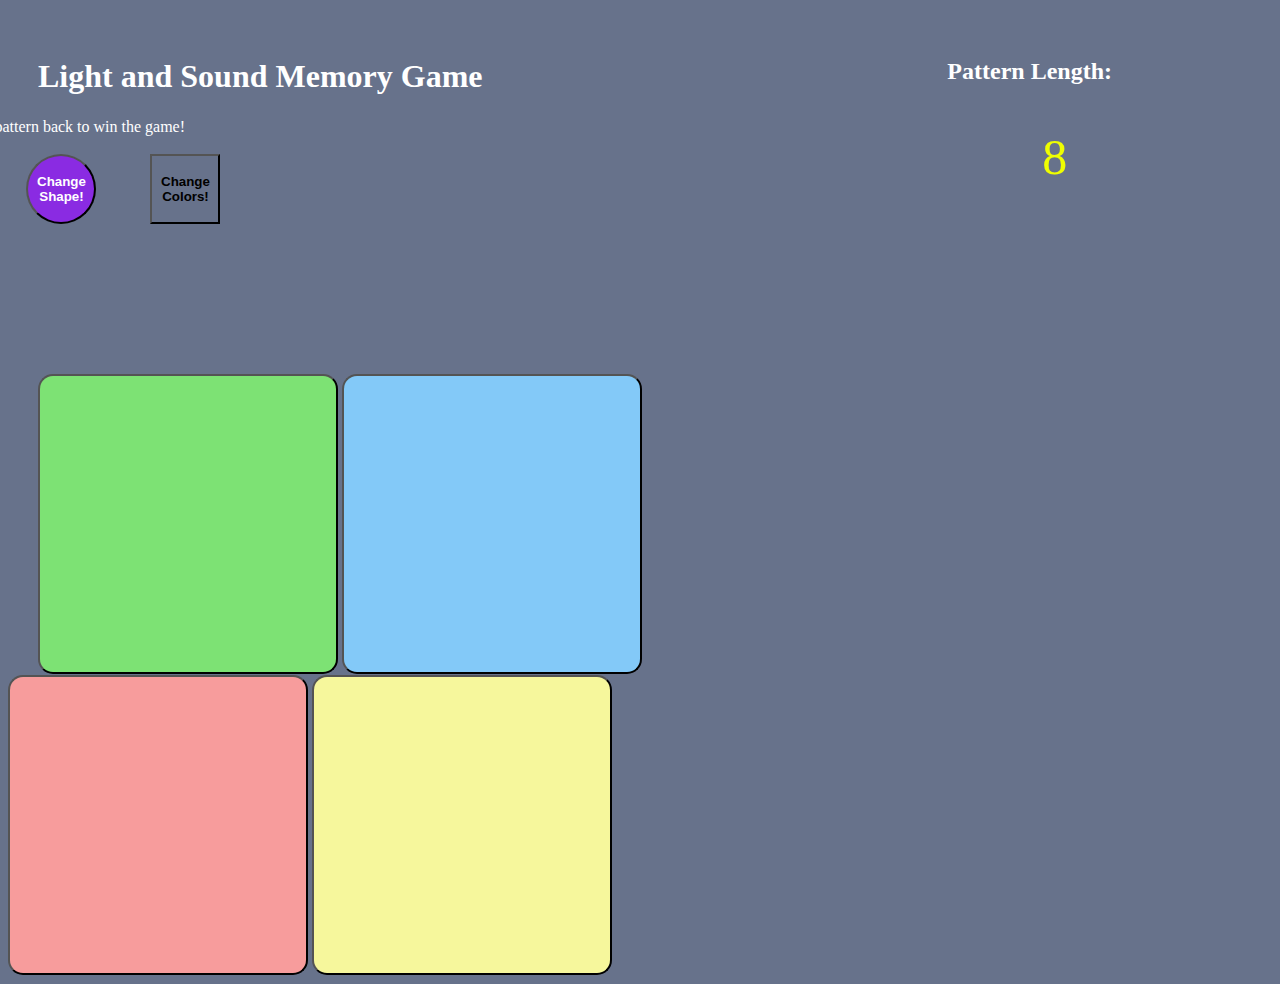
<file: index.html>
<!DOCTYPE html>
<html lang="en">
  <head>
    <meta charset="UTF-8" />
    <meta name="viewport" content="width=device-width, initial-scale=1.0" />
    <link rel="stylesheet" href="style.css" />
    <link rel="icon" href="https://glitch.com/favicon.ico" />
    <title>Codepath Pre-Work Memory Game</title>
  </head>
  <body>
    <h1>Light and Sound Memory Game</h1>
    <h2>Pattern Length:</h2>
    <p id="instruction">Repeat the pattern back to win the game!</p>
    <p id="difficulty">8</p>
    <br />
    <button id="startButton" onclick="start()">Start</button>
    <button id="shapeChanger" onclick="changeShape()">Change Shape!</button>
    <button id="colorChanger" onclick="changeColor()">Change Colors!</button>
    <button id="patternIncreaser" onclick="increasePattern()"></button>
    <button id="patternDecreaser" onclick="decreasePattern()"></button>
    <br />
    <button
      id="green"
      onmousedown="greenButtonDown()"
      onmouseup="greenButtonUp()"
    ></button>
    <button
      id="blue"
      onmousedown="blueButtonDown()"
      onmouseup="blueButtonUp()"
    ></button>
    <button
      id="red"
      onmousedown="redButtonDown()"
      onmouseup="redButtonUp()"
    ></button>
    <button
      id="yellow"
      onmousedown="yellowButtonDown()"
      onmouseup="yellowButtonUp()"
    ></button>
    <script src="script.js"></script>
  </body>
</html>
</file>
<file: style.css>
body {
  background-color: #67728b;
}
h1 {
  color: white;
  font-family: Verdana;
  margin-left: 30px;
  margin-top: 50px;
  float: left;
}
h2 {
  color: white;
  font-family: Verdana;
  float: right;
  margin-top: 50px;
  margin-right: 160px;
}
#instruction {
  float: left;
  color: white;
  font-family: Verdana;
  margin-top: 110px;
  margin-left: -560px;
}
#difficulty {
  float: right;
  margin-right: -120px;
  font-size: 50px;
  font-family: impact;
  margin-top: 120px;
  color: #effe00;
}
#startButton {
  width: 55px;
  height: 40px;
  border-radius: 8px;
  margin-top: 150px;
  margin-left: -565px;
}
#patternDecreaser {
  background-image: url(https://cdn.glitch.global/087fd7a0-f5c4-4eb5-a759-26611465694a/MinusButton.png?v=1647034415542);
  float: right;
  background-color: transparent;
  border-color: transparent;
  height: 55px;
  width: 55px;
  margin-right: -50px;
  margin-top: 200px;
}
#patternIncreaser {
  background-image: url(https://cdn.glitch.global/087fd7a0-f5c4-4eb5-a759-26611465694a/PlusButton.png?v=1647034418846);
  float: right;
  background-color: transparent;
  border-color: transparent;
  height: 55px;
  width: 55px;
  margin-top: 200px;
  margin-right: -210px;
}
#green {
  background-color: #7de274;
  margin-top: 150px;
  width: 300px;
  height: 300px;
  border-radius: 15px;
  margin-left: 30px;
}
#blue {
  background-color: #83c9f8;
  width: 300px;
  height: 300px;
  border-radius: 15px;
}
#red {
  background-color: #f79c9c;
  width: 300px;
  height: 300px;
  border-radius: 15px;
}
#yellow {
  background-color: #f6f79c;
  width: 300px;
  height: 300px;
  border-radius: 15px;
}
#shapeChanger {
  margin-left: 50px;
  height: 70px;
  width: 70px;
  border-radius: 35px;
  background-color: blueviolet;
  color: white;
  font-weight: bolder;
}
#colorChanger {
  margin-left: 50px;
  height: 70px;
  width: 70px;
  background-image: url(https://cdn.glitch.global/087fd7a0-f5c4-4eb5-a759-26611465694a/rainbow.png?v=1647034367488);
  background-size: 70px;
  background-color: transparent;
  color: black;
  font-weight: bolder;
}
</file>
